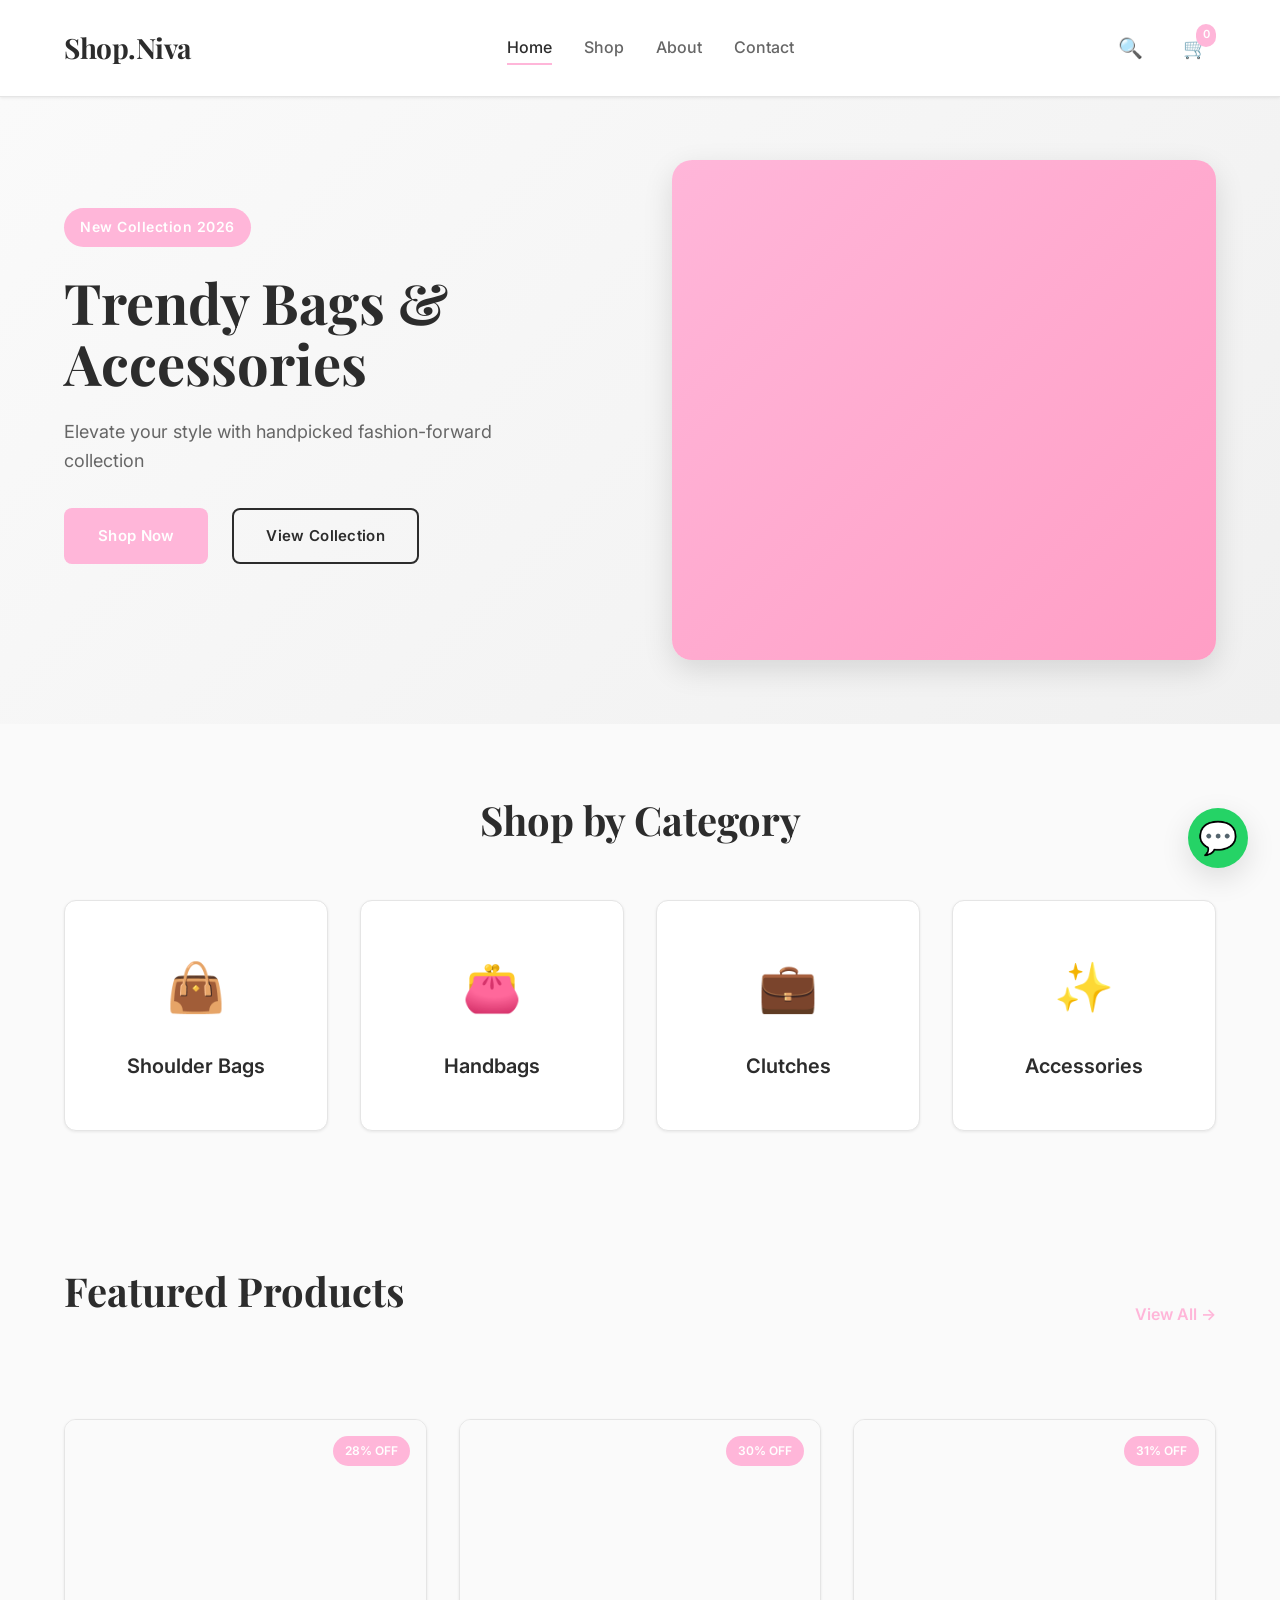
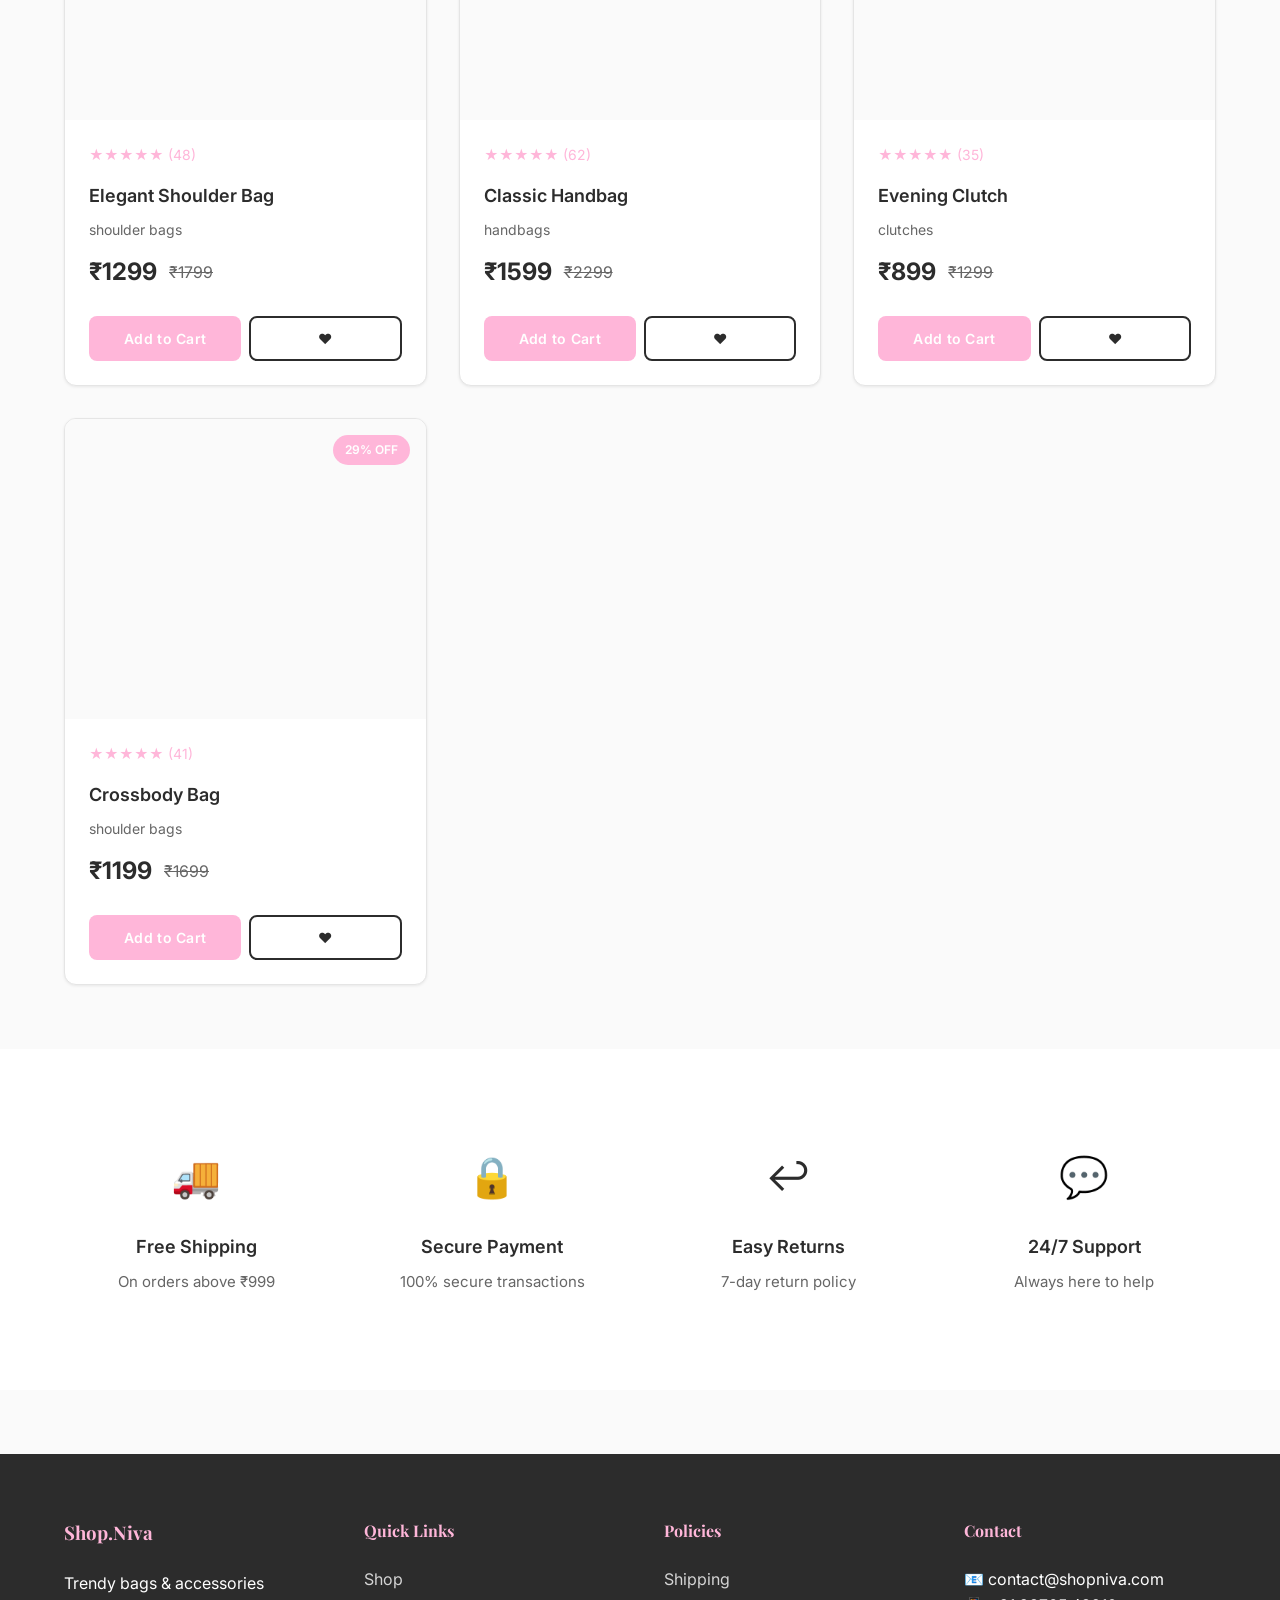
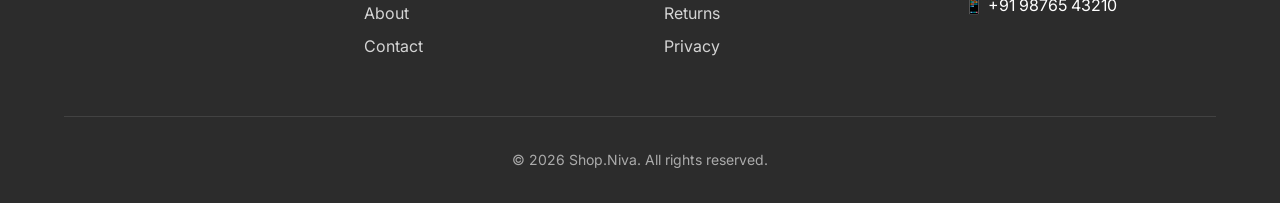
<file: index.html>
<!DOCTYPE html>
<html lang="en">
<head>
    <meta charset="UTF-8">
    <meta name="viewport" content="width=device-width, initial-scale=1.0">
    <title>Shop.Niva - Trendy Bags & Accessories</title>
    <link rel="stylesheet" href="style.css">
</head>
<body>
    <!-- Navigation -->
    <nav class="nav" id="navbar">
        <div class="container">
            <div class="nav-wrapper">
                <div class="nav-logo"><a href="index.html">Shop.Niva</a></div>
                <ul class="nav-menu" id="navMenu">
                    <li><a href="index.html" class="active">Home</a></li>
                    <li><a href="shop.html">Shop</a></li>
                    <li><a href="about.html">About</a></li>
                    <li><a href="contact.html">Contact</a></li>
                </ul>
                <div class="nav-actions">
                    <button class="nav-icon" id="searchBtn">🔍</button>
                    <a href="cart.html" class="nav-icon">🛒 <span class="cart-count" id="cartCount">0</span></a>
                    <button class="nav-toggle" id="navToggle">
                        <span></span><span></span><span></span>
                    </button>
                </div>
            </div>
        </div>
    </nav>

    <!-- Hero -->
    <section class="hero">
        <div class="container">
            <div class="hero-content">
                <div class="hero-text">
                    <span class="badge">New Collection 2026</span>
                    <h1>Trendy Bags & Accessories</h1>
                    <p>Elevate your style with handpicked fashion-forward collection</p>
                    <div class="hero-buttons">
                        <a href="shop.html" class="btn btn-primary">Shop Now</a>
                        <a href="#featured" class="btn btn-outline">View Collection</a>
                    </div>
                </div>
                <div class="hero-image"></div>
            </div>
        </div>
    </section>

    <!-- Categories -->
    <section class="section">
        <div class="container">
            <h2 class="section-title">Shop by Category</h2>
            <div class="categories-grid">
                <a href="shop.html?category=shoulder-bags" class="category-card">
                    <div class="category-icon">👜</div>
                    <h3>Shoulder Bags</h3>
                </a>
                <a href="shop.html?category=handbags" class="category-card">
                    <div class="category-icon">👛</div>
                    <h3>Handbags</h3>
                </a>
                <a href="shop.html?category=clutches" class="category-card">
                    <div class="category-icon">💼</div>
                    <h3>Clutches</h3>
                </a>
                <a href="shop.html?category=accessories" class="category-card">
                    <div class="category-icon">✨</div>
                    <h3>Accessories</h3>
                </a>
            </div>
        </div>
    </section>

    <!-- Featured Products -->
    <section class="section" id="featured">
        <div class="container">
            <div class="section-header">
                <h2 class="section-title">Featured Products</h2>
                <a href="shop.html" class="view-all">View All →</a>
            </div>
            <div class="products-grid" id="featuredProducts"></div>
        </div>
    </section>

    <!-- Features -->
    <section class="section features-section">
        <div class="container">
            <div class="features-grid">
                <div class="feature-card">
                    <div class="feature-icon">🚚</div>
                    <h3>Free Shipping</h3>
                    <p>On orders above ₹999</p>
                </div>
                <div class="feature-card">
                    <div class="feature-icon">🔒</div>
                    <h3>Secure Payment</h3>
                    <p>100% secure transactions</p>
                </div>
                <div class="feature-card">
                    <div class="feature-icon">↩️</div>
                    <h3>Easy Returns</h3>
                    <p>7-day return policy</p>
                </div>
                <div class="feature-card">
                    <div class="feature-icon">💬</div>
                    <h3>24/7 Support</h3>
                    <p>Always here to help</p>
                </div>
            </div>
        </div>
    </section>

    <!-- Footer -->
    <footer class="footer">
        <div class="container">
            <div class="footer-grid">
                <div class="footer-col">
                    <h3>Shop.Niva</h3>
                    <p>Trendy bags & accessories</p>
                </div>
                <div class="footer-col">
                    <h4>Quick Links</h4>
                    <ul>
                        <li><a href="shop.html">Shop</a></li>
                        <li><a href="about.html">About</a></li>
                        <li><a href="contact.html">Contact</a></li>
                    </ul>
                </div>
                <div class="footer-col">
                    <h4>Policies</h4>
                    <ul>
                        <li><a href="#">Shipping</a></li>
                        <li><a href="#">Returns</a></li>
                        <li><a href="#">Privacy</a></li>
                    </ul>
                </div>
                <div class="footer-col">
                    <h4>Contact</h4>
                    <p>📧 contact@shopniva.com</p>
                    <p>📱 +91 98765 43210</p>
                </div>
            </div>
            <div class="footer-bottom">
                <p>&copy; 2026 Shop.Niva. All rights reserved.</p>
            </div>
        </div>
    </footer>

    <!-- WhatsApp Float -->
    <a href="https://wa.me/919876543210" class="whatsapp-float" target="_blank">💬</a>

    <script src="main.js"></script>
</body>
</html>
</file>
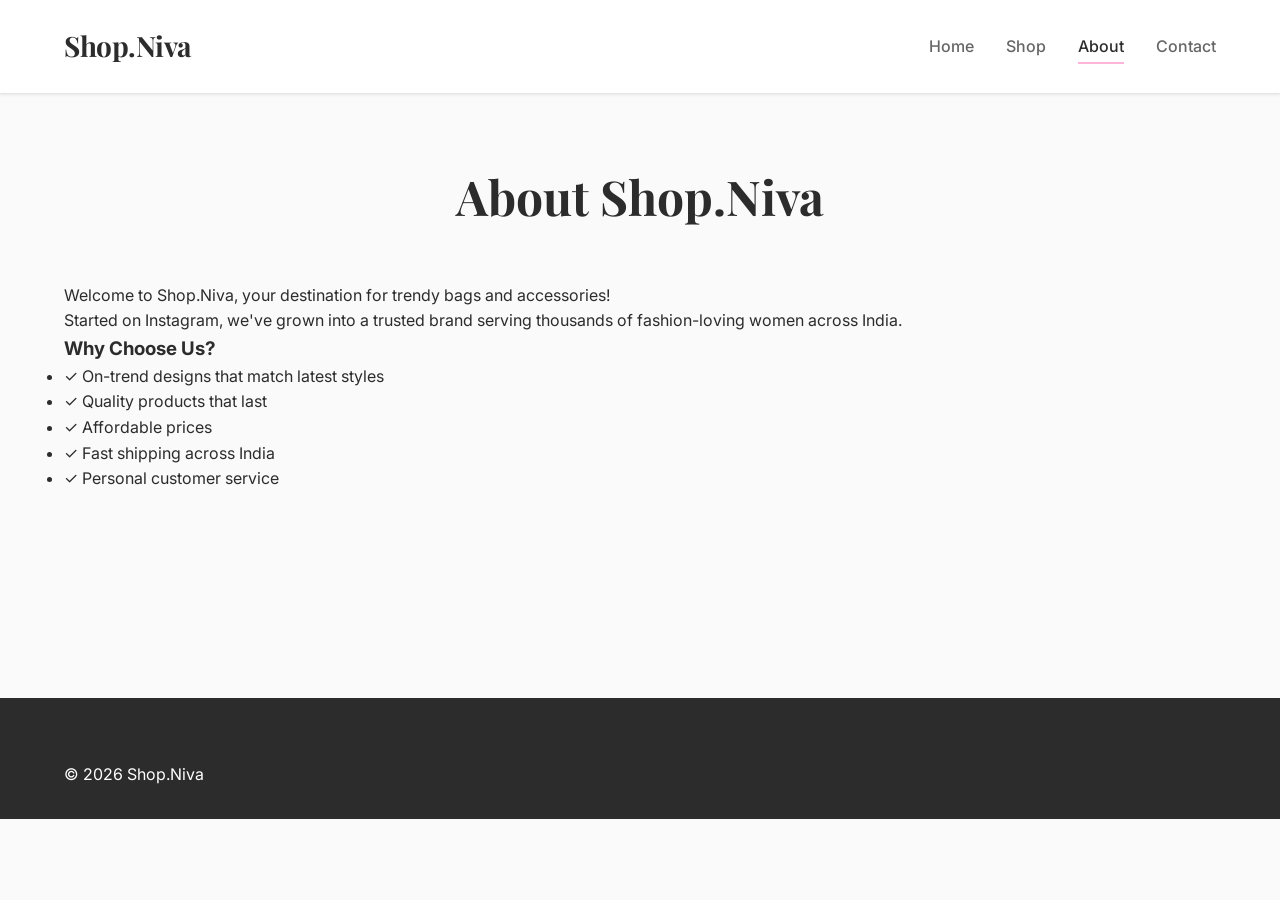
<file: about.html>
<!DOCTYPE html>
<html>
<head>
    <meta charset="UTF-8">
    <meta name="viewport" content="width=device-width, initial-scale=1.0">
    <title>About Us - Shop.Niva</title>
    <link rel="stylesheet" href="style.css">
</head>
<body>
    <nav class="nav">
        <div class="container">
            <div class="nav-wrapper">
                <div class="nav-logo"><a href="index.html">Shop.Niva</a></div>
                <ul class="nav-menu">
                    <li><a href="index.html">Home</a></li>
                    <li><a href="shop.html">Shop</a></li>
                    <li><a href="about.html" class="active">About</a></li>
                    <li><a href="contact.html">Contact</a></li>
                </ul>
            </div>
        </div>
    </nav>

    <section class="page-section">
        <div class="container">
            <h1>About Shop.Niva</h1>
            <div class="about-content">
                <p>Welcome to Shop.Niva, your destination for trendy bags and accessories!</p>
                <p>Started on Instagram, we've grown into a trusted brand serving thousands of fashion-loving women across India.</p>
                <h3>Why Choose Us?</h3>
                <ul>
                    <li>✓ On-trend designs that match latest styles</li>
                    <li>✓ Quality products that last</li>
                    <li>✓ Affordable prices</li>
                    <li>✓ Fast shipping across India</li>
                    <li>✓ Personal customer service</li>
                </ul>
            </div>
        </div>
    </section>

    <footer class="footer">
        <div class="container"><p>&copy; 2026 Shop.Niva</p></div>
    </footer>
    <script src="main.js"></script>
</body>
</html>
</file>
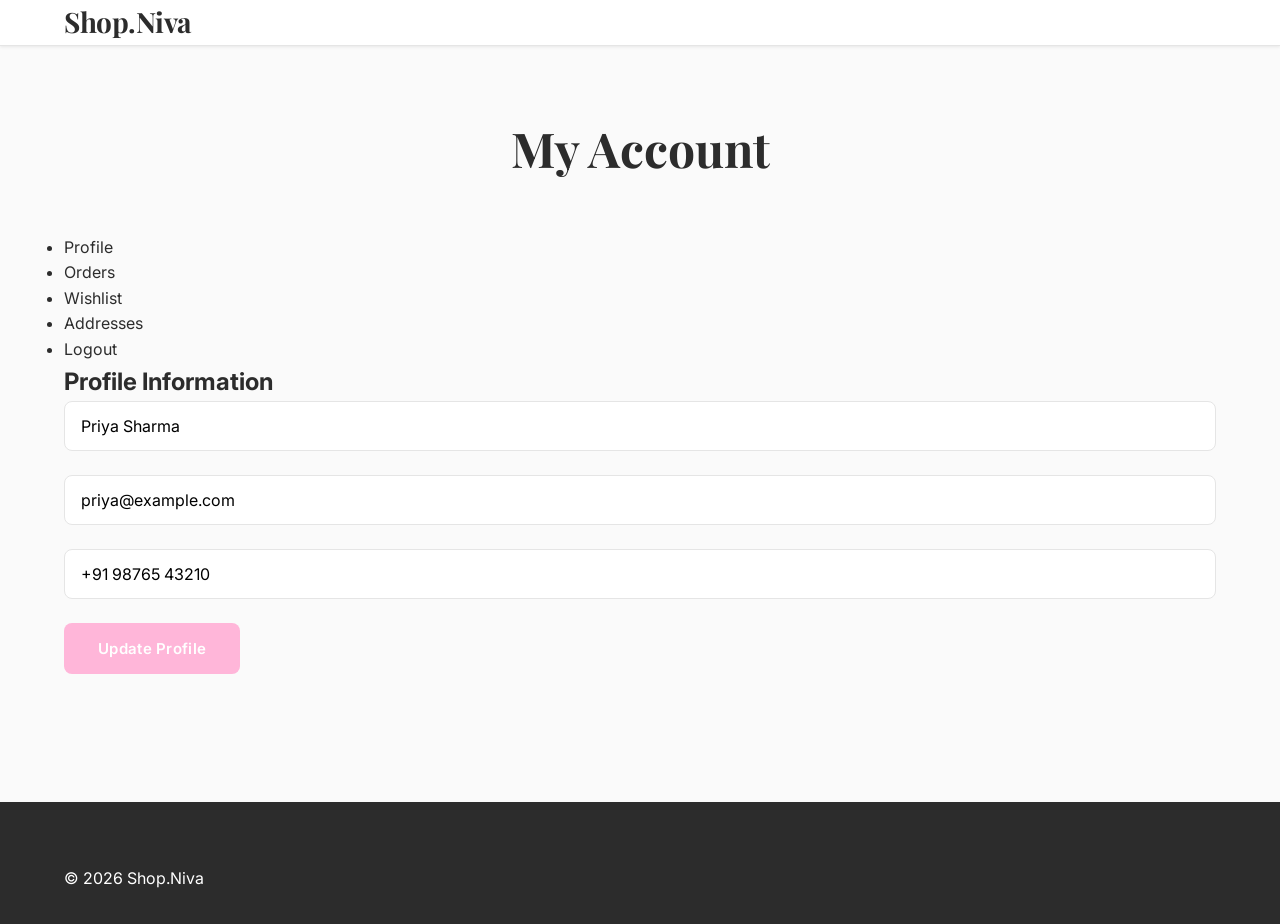
<file: account.html>
<!DOCTYPE html>
<html>
<head>
    <meta charset="UTF-8">
    <meta name="viewport" content="width=device-width, initial-scale=1.0">
    <title>My Account - Shop.Niva</title>
    <link rel="stylesheet" href="style.css">
</head>
<body>
    <nav class="nav">
        <div class="container">
            <div class="nav-logo"><a href="index.html">Shop.Niva</a></div>
        </div>
    </nav>

    <section class="page-section">
        <div class="container">
            <h1>My Account</h1>
            <div class="account-layout">
                <div class="account-sidebar">
                    <ul>
                        <li><a href="#" class="active">Profile</a></li>
                        <li><a href="orders.html">Orders</a></li>
                        <li><a href="#">Wishlist</a></li>
                        <li><a href="#">Addresses</a></li>
                        <li><a href="#">Logout</a></li>
                    </ul>
                </div>
                <div class="account-content">
                    <h2>Profile Information</h2>
                    <form>
                        <input type="text" placeholder="Full Name" value="Priya Sharma">
                        <input type="email" placeholder="Email" value="priya@example.com">
                        <input type="tel" placeholder="Phone" value="+91 98765 43210">
                        <button type="submit" class="btn btn-primary">Update Profile</button>
                    </form>
                </div>
            </div>
        </div>
    </section>

    <footer class="footer">
        <div class="container"><p>&copy; 2026 Shop.Niva</p></div>
    </footer>
    <script src="main.js"></script>
</body>
</html>
</file>
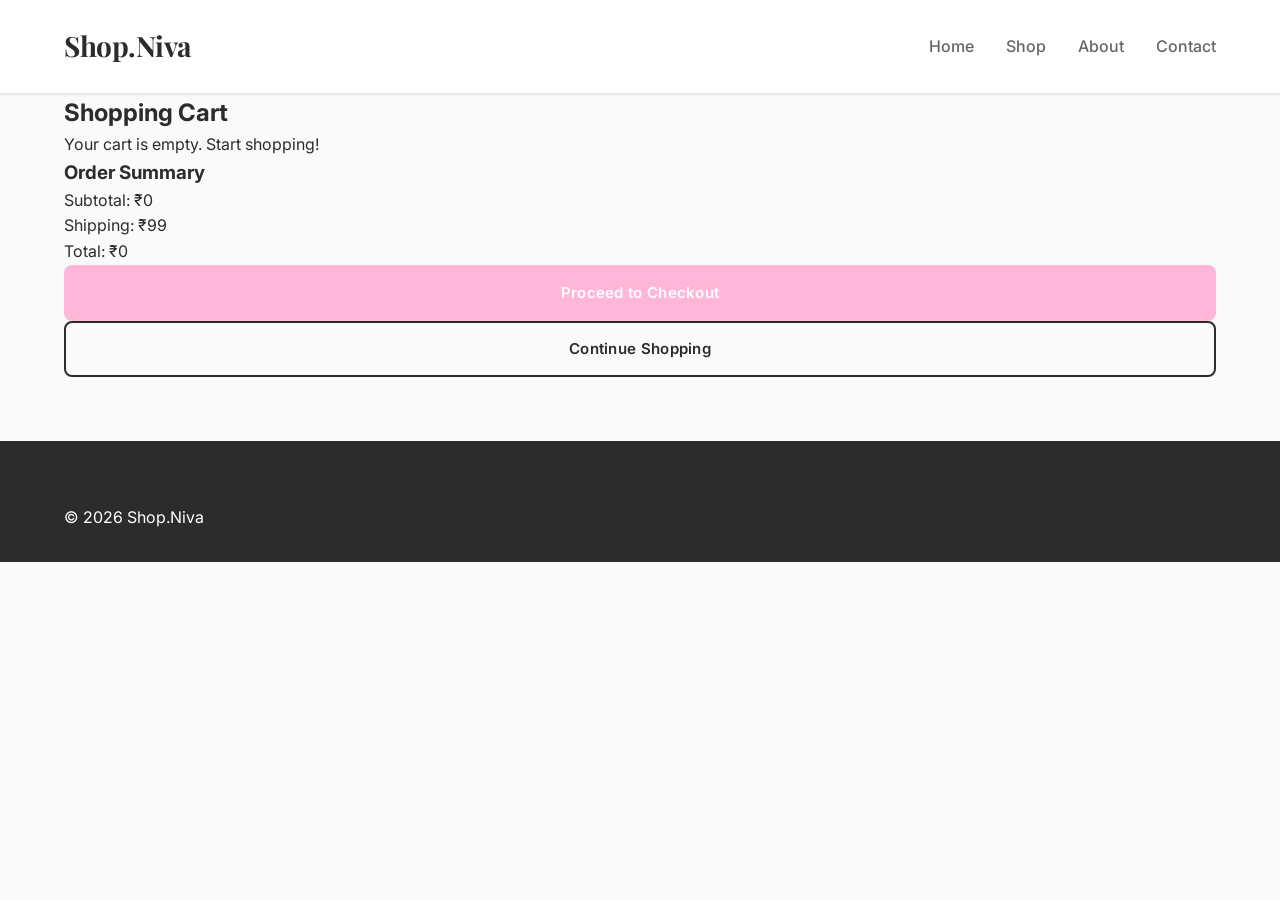
<file: cart.html>
<!DOCTYPE html>
<html lang="en">
<head>
    <meta charset="UTF-8">
    <meta name="viewport" content="width=device-width, initial-scale=1.0">
    <title>Shopping Cart - Shop.Niva</title>
    <link rel="stylesheet" href="style.css">
</head>
<body>
    <nav class="nav">
        <div class="container">
            <div class="nav-wrapper">
                <div class="nav-logo"><a href="index.html">Shop.Niva</a></div>
                <ul class="nav-menu">
                    <li><a href="index.html">Home</a></li>
                    <li><a href="shop.html">Shop</a></li>
                    <li><a href="about.html">About</a></li>
                    <li><a href="contact.html">Contact</a></li>
                </ul>
            </div>
        </div>
    </nav>

    <section class="cart-section">
        <div class="container">
            <h1>Shopping Cart</h1>
            <div class="cart-layout">
                <div class="cart-items" id="cartItems">
                    <!-- Cart items loaded by JS -->
                </div>
                <div class="cart-summary">
                    <h3>Order Summary</h3>
                    <div class="summary-row">
                        <span>Subtotal:</span>
                        <span id="subtotal">₹0</span>
                    </div>
                    <div class="summary-row">
                        <span>Shipping:</span>
                        <span id="shipping">₹99</span>
                    </div>
                    <div class="summary-row total">
                        <span>Total:</span>
                        <span id="total">₹0</span>
                    </div>
                    <a href="checkout.html" class="btn btn-primary btn-block">Proceed to Checkout</a>
                    <a href="shop.html" class="btn btn-outline btn-block">Continue Shopping</a>
                </div>
            </div>
        </div>
    </section>

    <footer class="footer">
        <div class="container"><p>&copy; 2026 Shop.Niva</p></div>
    </footer>
    <script src="main.js"></script>
</body>
</html>
</file>
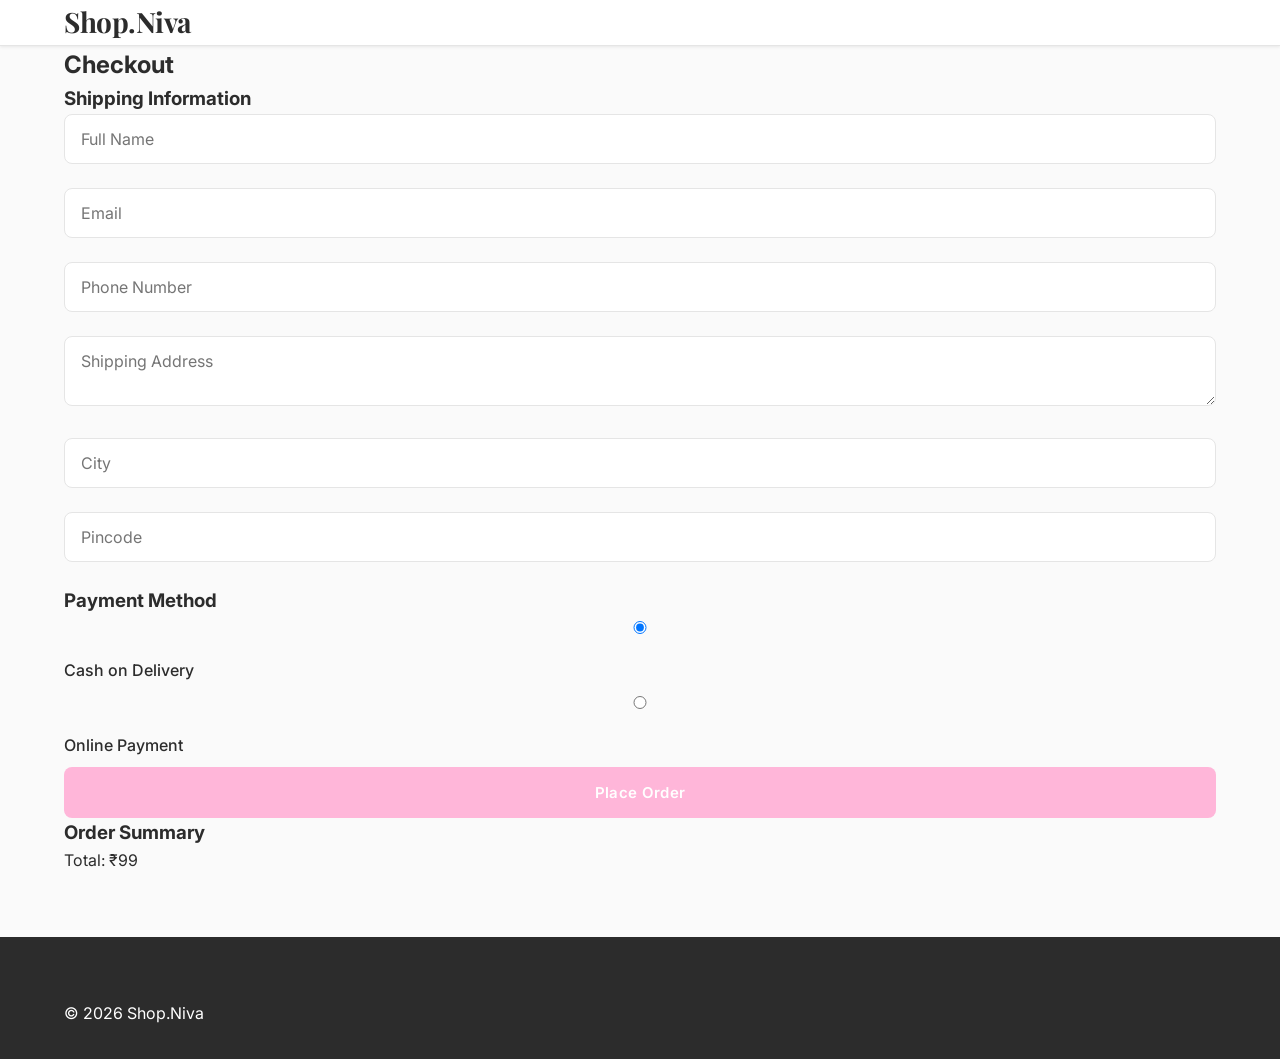
<file: checkout.html>
<!DOCTYPE html>
<html lang="en">
<head>
    <meta charset="UTF-8">
    <meta name="viewport" content="width=device-width, initial-scale=1.0">
    <title>Checkout - Shop.Niva</title>
    <link rel="stylesheet" href="style.css">
</head>
<body>
    <nav class="nav">
        <div class="container">
            <div class="nav-logo"><a href="index.html">Shop.Niva</a></div>
        </div>
    </nav>

    <section class="checkout-section">
        <div class="container">
            <h1>Checkout</h1>
            <div class="checkout-layout">
                <div class="checkout-form">
                    <form id="checkoutForm">
                        <div class="form-section">
                            <h3>Shipping Information</h3>
                            <input type="text" placeholder="Full Name" required>
                            <input type="email" placeholder="Email" required>
                            <input type="tel" placeholder="Phone Number" required>
                            <textarea placeholder="Shipping Address" required></textarea>
                            <div class="form-row">
                                <input type="text" placeholder="City" required>
                                <input type="text" placeholder="Pincode" required>
                            </div>
                        </div>
                        <div class="form-section">
                            <h3>Payment Method</h3>
                            <label><input type="radio" name="payment" value="cod" checked> Cash on Delivery</label>
                            <label><input type="radio" name="payment" value="online"> Online Payment</label>
                        </div>
                        <button type="submit" class="btn btn-primary btn-block">Place Order</button>
                    </form>
                </div>
                <div class="order-summary">
                    <h3>Order Summary</h3>
                    <div id="checkoutItems"></div>
                    <div class="summary-row total">
                        <span>Total:</span>
                        <span id="checkoutTotal">₹0</span>
                    </div>
                </div>
            </div>
        </div>
    </section>

    <footer class="footer">
        <div class="container"><p>&copy; 2026 Shop.Niva</p></div>
    </footer>
    <script src="main.js"></script>
</body>
</html>
</file>
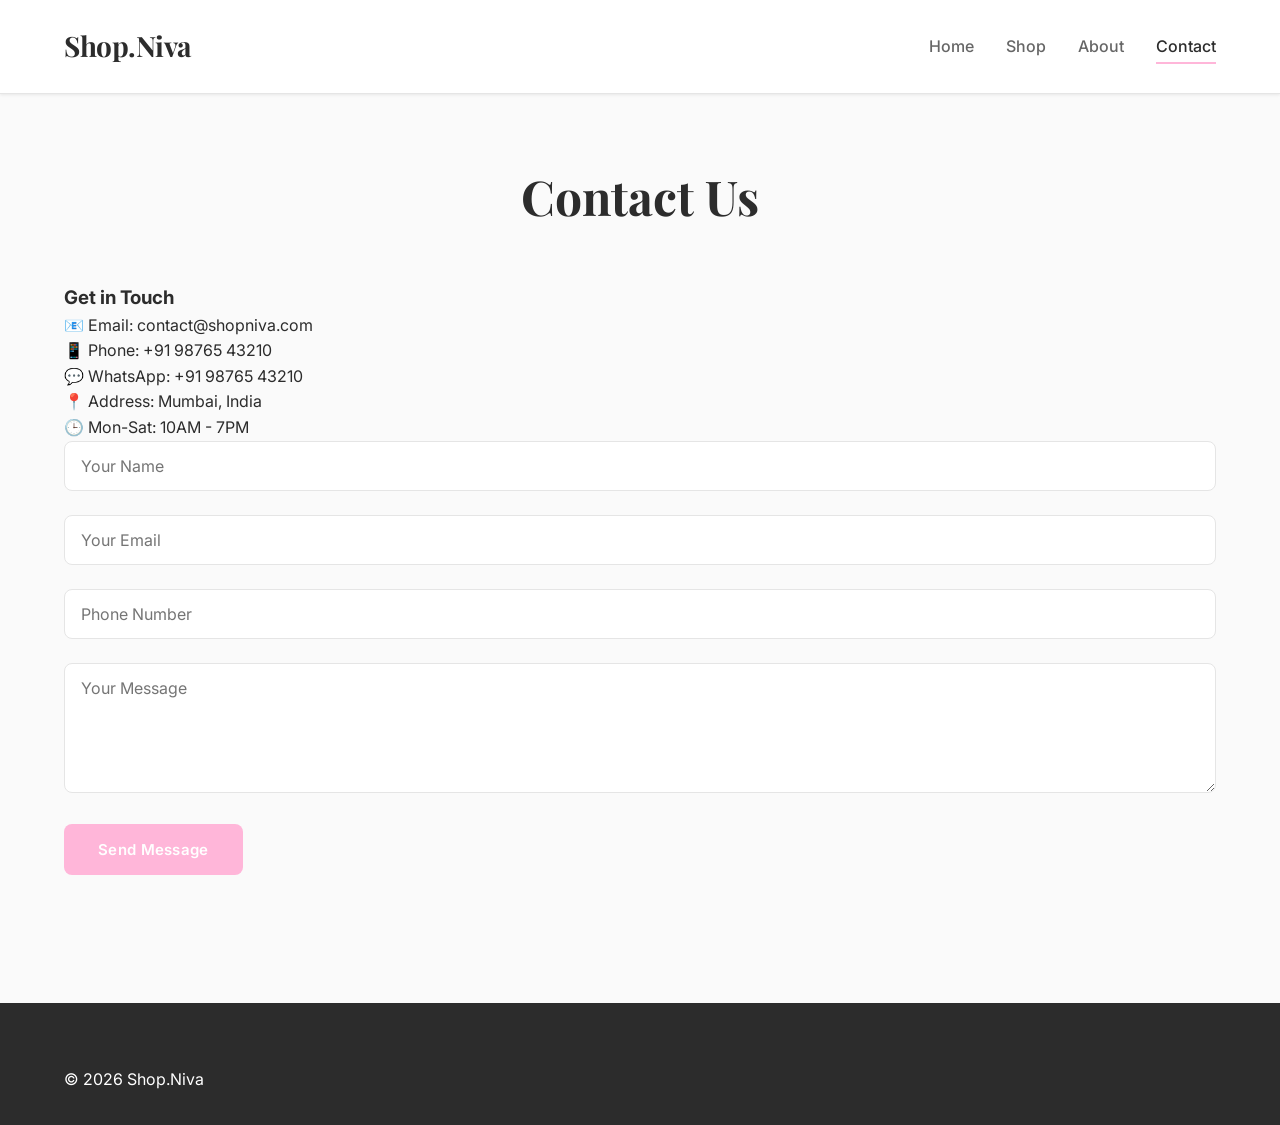
<file: contact.html>
<!DOCTYPE html>
<html>
<head>
    <meta charset="UTF-8">
    <meta name="viewport" content="width=device-width, initial-scale=1.0">
    <title>Contact Us - Shop.Niva</title>
    <link rel="stylesheet" href="style.css">
</head>
<body>
    <nav class="nav">
        <div class="container">
            <div class="nav-wrapper">
                <div class="nav-logo"><a href="index.html">Shop.Niva</a></div>
                <ul class="nav-menu">
                    <li><a href="index.html">Home</a></li>
                    <li><a href="shop.html">Shop</a></li>
                    <li><a href="about.html">About</a></li>
                    <li><a href="contact.html" class="active">Contact</a></li>
                </ul>
            </div>
        </div>
    </nav>

    <section class="page-section">
        <div class="container">
            <h1>Contact Us</h1>
            <div class="contact-layout">
                <div class="contact-info">
                    <h3>Get in Touch</h3>
                    <p>📧 Email: contact@shopniva.com</p>
                    <p>📱 Phone: +91 98765 43210</p>
                    <p>💬 WhatsApp: +91 98765 43210</p>
                    <p>📍 Address: Mumbai, India</p>
                    <p>🕒 Mon-Sat: 10AM - 7PM</p>
                </div>
                <div class="contact-form">
                    <form id="contactForm">
                        <input type="text" placeholder="Your Name" required>
                        <input type="email" placeholder="Your Email" required>
                        <input type="tel" placeholder="Phone Number">
                        <textarea placeholder="Your Message" rows="5" required></textarea>
                        <button type="submit" class="btn btn-primary">Send Message</button>
                    </form>
                </div>
            </div>
        </div>
    </section>

    <footer class="footer">
        <div class="container"><p>&copy; 2026 Shop.Niva</p></div>
    </footer>
    <script src="main.js"></script>
</body>
</html>
</file>
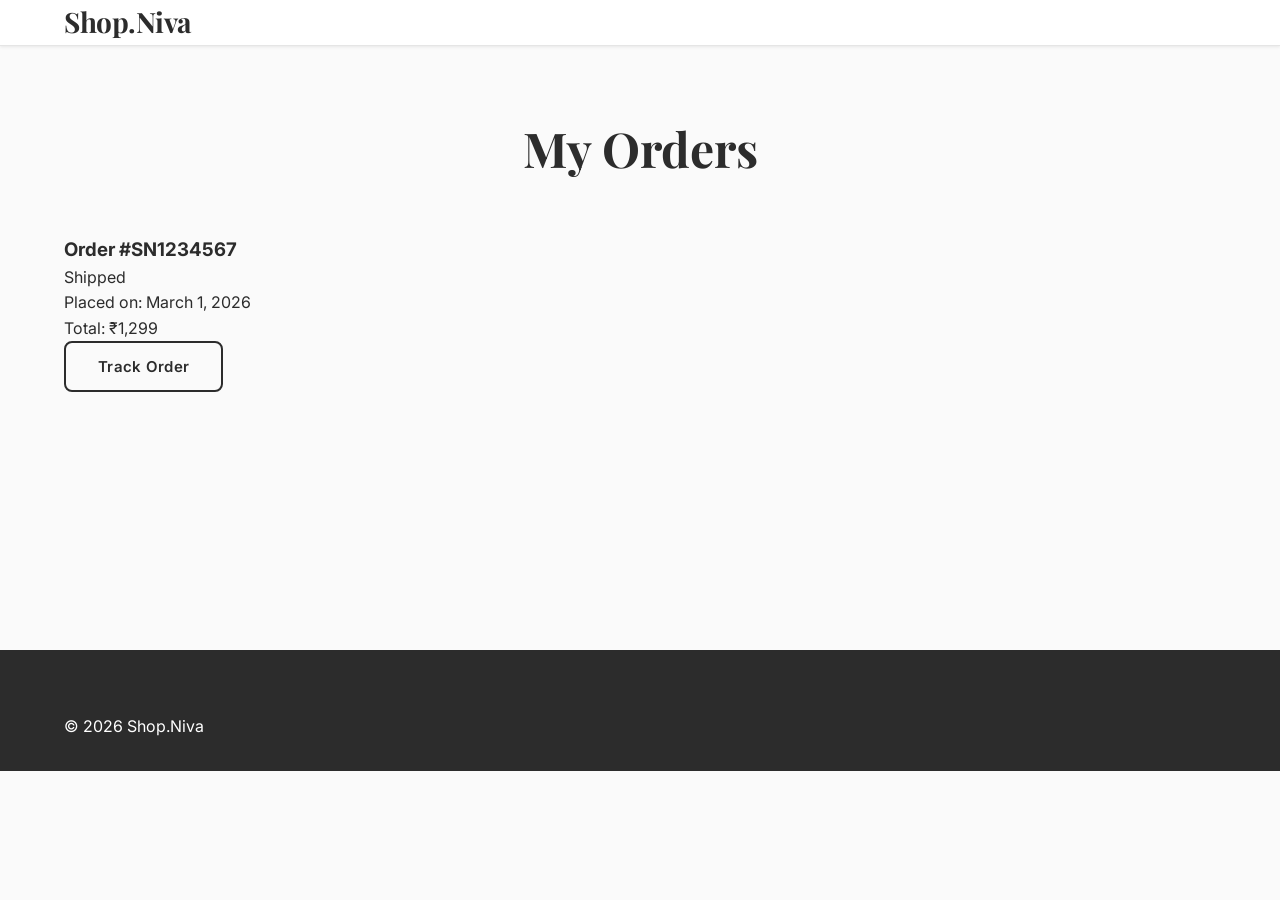
<file: orders.html>
<!DOCTYPE html>
<html>
<head>
    <meta charset="UTF-8">
    <meta name="viewport" content="width=device-width, initial-scale=1.0">
    <title>My Orders - Shop.Niva</title>
    <link rel="stylesheet" href="style.css">
</head>
<body>
    <nav class="nav">
        <div class="container">
            <div class="nav-logo"><a href="index.html">Shop.Niva</a></div>
        </div>
    </nav>

    <section class="page-section">
        <div class="container">
            <h1>My Orders</h1>
            <div class="orders-list">
                <div class="order-card">
                    <div class="order-header">
                        <h3>Order #SN1234567</h3>
                        <span class="order-status status-shipped">Shipped</span>
                    </div>
                    <p>Placed on: March 1, 2026</p>
                    <p>Total: ₹1,299</p>
                    <button class="btn btn-outline">Track Order</button>
                </div>
            </div>
        </div>
    </section>

    <footer class="footer">
        <div class="container"><p>&copy; 2026 Shop.Niva</p></div>
    </footer>
    <script src="main.js"></script>
</body>
</html>
</file>
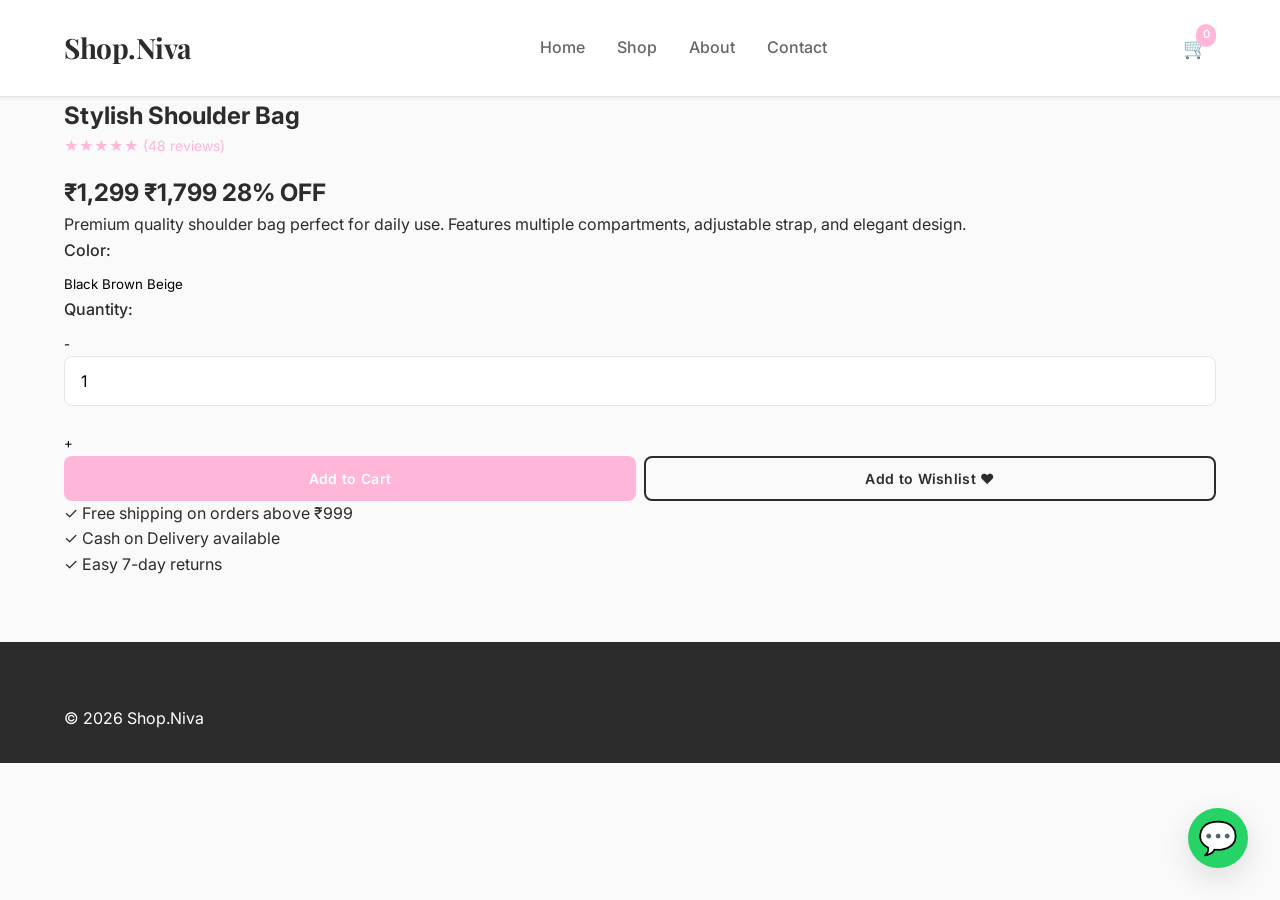
<file: product.html>
<!DOCTYPE html>
<html lang="en">
<head>
    <meta charset="UTF-8">
    <meta name="viewport" content="width=device-width, initial-scale=1.0">
    <title>Product - Shop.Niva</title>
    <link rel="stylesheet" href="style.css">
</head>
<body>
    <nav class="nav">
        <div class="container">
            <div class="nav-wrapper">
                <div class="nav-logo"><a href="index.html">Shop.Niva</a></div>
                <ul class="nav-menu">
                    <li><a href="index.html">Home</a></li>
                    <li><a href="shop.html">Shop</a></li>
                    <li><a href="about.html">About</a></li>
                    <li><a href="contact.html">Contact</a></li>
                </ul>
                <div class="nav-actions">
                    <a href="cart.html" class="nav-icon">🛒 <span class="cart-count">0</span></a>
                </div>
            </div>
        </div>
    </nav>

    <section class="product-section">
        <div class="container">
            <div class="product-layout">
                <div class="product-images">
                    <div class="main-image" id="mainImage"></div>
                    <div class="thumbnail-images" id="thumbnails"></div>
                </div>
                <div class="product-details">
                    <h1 id="productName">Stylish Shoulder Bag</h1>
                    <div class="product-rating">★★★★★ (48 reviews)</div>
                    <div class="product-price">
                        <span class="current-price" id="productPrice">₹1,299</span>
                        <span class="original-price">₹1,799</span>
                        <span class="discount">28% OFF</span>
                    </div>
                    <p class="product-description" id="productDesc">
                        Premium quality shoulder bag perfect for daily use. Features multiple compartments, 
                        adjustable strap, and elegant design.
                    </p>
                    <div class="product-options">
                        <div class="option-group">
                            <label>Color:</label>
                            <div class="color-options">
                                <button class="color-btn active" data-color="black">Black</button>
                                <button class="color-btn" data-color="brown">Brown</button>
                                <button class="color-btn" data-color="beige">Beige</button>
                            </div>
                        </div>
                        <div class="option-group">
                            <label>Quantity:</label>
                            <div class="quantity-selector">
                                <button class="qty-btn" id="qtyMinus">-</button>
                                <input type="number" id="quantity" value="1" min="1">
                                <button class="qty-btn" id="qtyPlus">+</button>
                            </div>
                        </div>
                    </div>
                    <div class="product-actions">
                        <button class="btn btn-primary btn-block" id="addToCartBtn">Add to Cart</button>
                        <button class="btn btn-outline btn-block">Add to Wishlist ❤️</button>
                    </div>
                    <div class="product-meta">
                        <p>✓ Free shipping on orders above ₹999</p>
                        <p>✓ Cash on Delivery available</p>
                        <p>✓ Easy 7-day returns</p>
                    </div>
                </div>
            </div>
        </div>
    </section>

    <footer class="footer">
        <div class="container"><p>&copy; 2026 Shop.Niva</p></div>
    </footer>
    <a href="https://wa.me/919876543210" class="whatsapp-float">💬</a>
    <script src="main.js"></script>
</body>
</html>
</file>
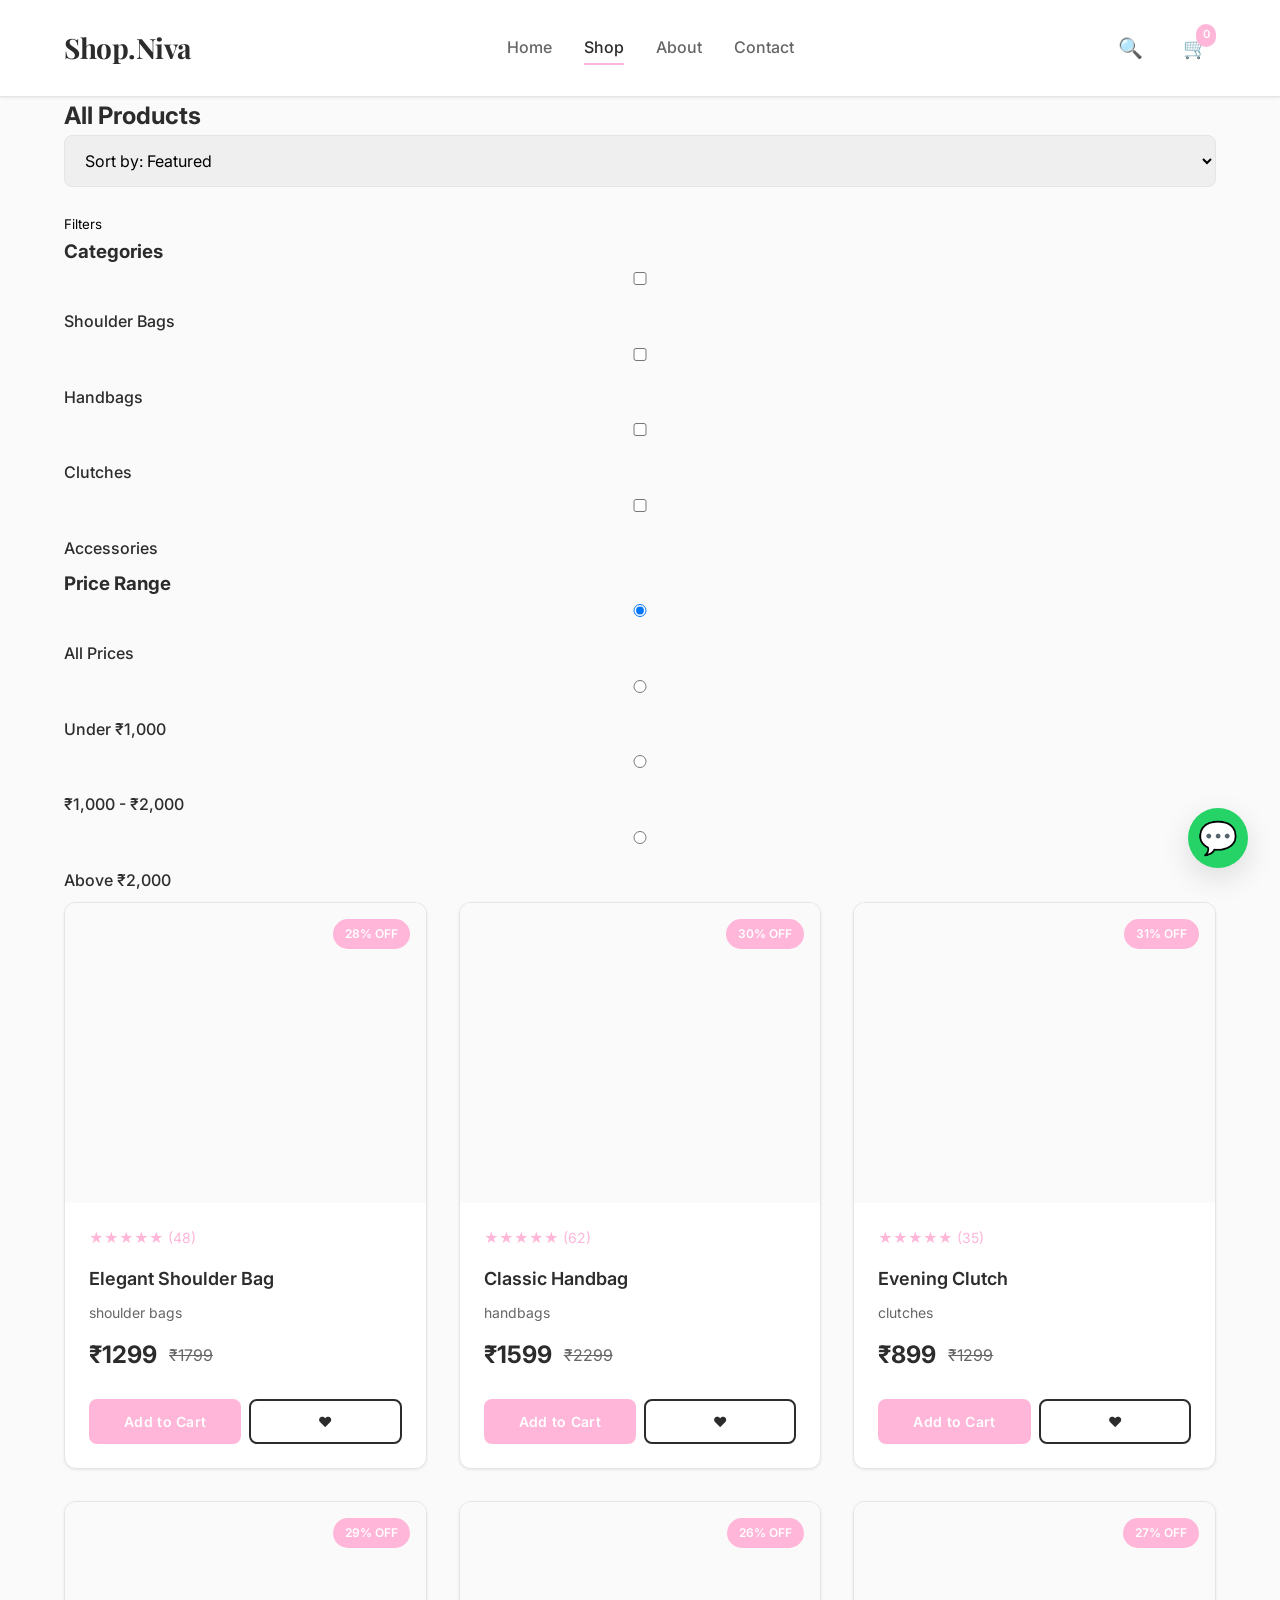
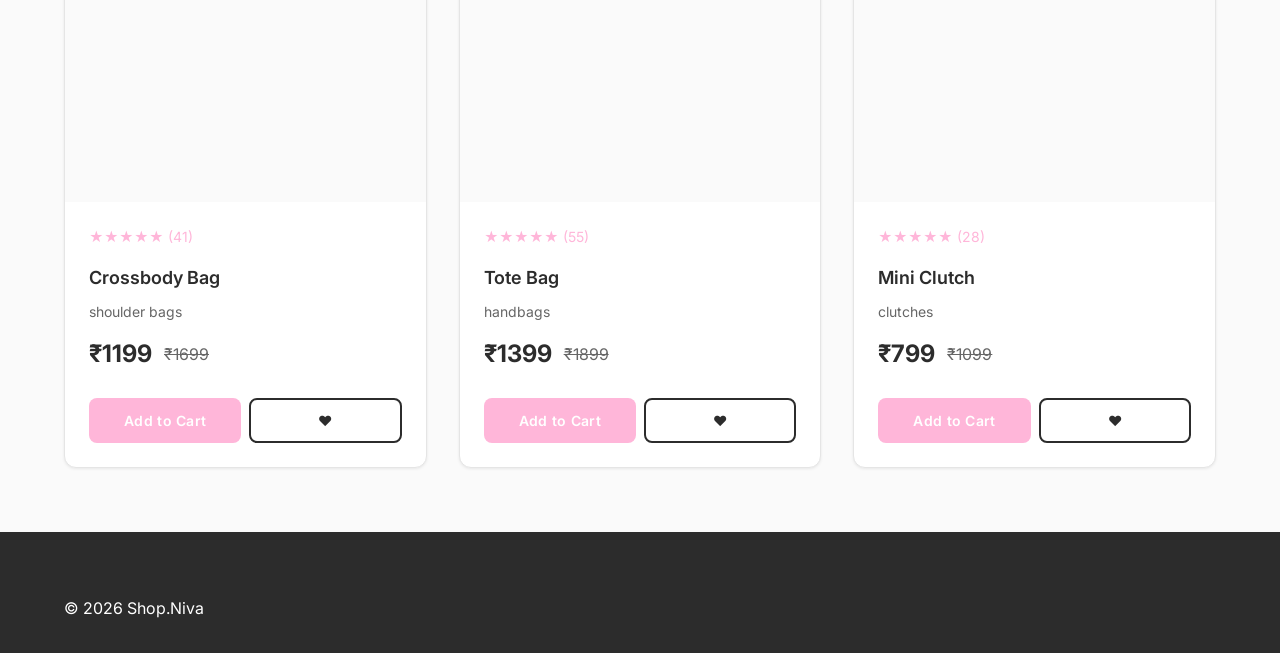
<file: shop.html>
<!DOCTYPE html>
<html lang="en">
<head>
    <meta charset="UTF-8">
    <meta name="viewport" content="width=device-width, initial-scale=1.0">
    <title>Shop - Shop.Niva</title>
    <link rel="stylesheet" href="style.css">
</head>
<body>
    <nav class="nav">
        <div class="container">
            <div class="nav-wrapper">
                <div class="nav-logo"><a href="index.html">Shop.Niva</a></div>
                <ul class="nav-menu">
                    <li><a href="index.html">Home</a></li>
                    <li><a href="shop.html" class="active">Shop</a></li>
                    <li><a href="about.html">About</a></li>
                    <li><a href="contact.html">Contact</a></li>
                </ul>
                <div class="nav-actions">
                    <button class="nav-icon" id="searchBtn">🔍</button>
                    <a href="cart.html" class="nav-icon">🛒 <span class="cart-count">0</span></a>
                    <button class="nav-toggle" id="navToggle"><span></span><span></span><span></span></button>
                </div>
            </div>
        </div>
    </nav>

    <section class="shop-section">
        <div class="container">
            <div class="shop-header">
                <h1>All Products</h1>
                <div class="shop-controls">
                    <select id="sortSelect">
                        <option>Sort by: Featured</option>
                        <option>Price: Low to High</option>
                        <option>Price: High to Low</option>
                        <option>Newest First</option>
                    </select>
                    <button class="filter-toggle" id="filterToggle">Filters</button>
                </div>
            </div>

            <div class="shop-layout">
                <aside class="shop-sidebar" id="shopSidebar">
                    <div class="filter-group">
                        <h3>Categories</h3>
                        <label><input type="checkbox" value="shoulder-bags"> Shoulder Bags</label>
                        <label><input type="checkbox" value="handbags"> Handbags</label>
                        <label><input type="checkbox" value="clutches"> Clutches</label>
                        <label><input type="checkbox" value="accessories"> Accessories</label>
                    </div>
                    <div class="filter-group">
                        <h3>Price Range</h3>
                        <label><input type="radio" name="price" value="all" checked> All Prices</label>
                        <label><input type="radio" name="price" value="under-1000"> Under ₹1,000</label>
                        <label><input type="radio" name="price" value="1000-2000"> ₹1,000 - ₹2,000</label>
                        <label><input type="radio" name="price" value="above-2000"> Above ₹2,000</label>
                    </div>
                </aside>

                <div class="shop-products">
                    <div class="products-grid" id="shopProducts"></div>
                </div>
            </div>
        </div>
    </section>

    <footer class="footer">
        <div class="container">
            <p>&copy; 2026 Shop.Niva</p>
        </div>
    </footer>

    <a href="https://wa.me/919876543210" class="whatsapp-float">💬</a>
    <script src="main.js"></script>
</body>
</html>
</file>
<file: style.css>
/* Shop.Niva - Modern E-commerce CSS */
/* Elegant, Fashion-Forward Aesthetic */

@import url('https://fonts.googleapis.com/css2?family=Playfair+Display:wght@400;500;600;700&family=Inter:wght@300;400;500;600&display=swap');

/* === CSS Variables === */
:root {
    /* Colors */
    --primary: #2C2C2C;
    --primary-light: #4A4A4A;
    --accent: #FFB6D9;
    --accent-hover: #FF9EC5;
    --bg: #FAFAFA;
    --white: #FFFFFF;
    --text: #2C2C2C;
    --text-light: #666666;
    --border: #E5E5E5;
    --success: #059669;
    --error: #DC2626;
    
    /* Typography */
    --font-display: 'Playfair Display', serif;
    --font-body: 'Inter', sans-serif;
    
    /* Spacing */
    --spacing-xs: 0.5rem;
    --spacing-sm: 1rem;
    --spacing-md: 1.5rem;
    --spacing-lg: 2rem;
    --spacing-xl: 3rem;
    --spacing-2xl: 4rem;
    
    /* Shadows */
    --shadow-sm: 0 1px 3px rgba(0,0,0,0.08);
    --shadow-md: 0 4px 12px rgba(0,0,0,0.1);
    --shadow-lg: 0 10px 30px rgba(0,0,0,0.12);
    
    /* Transitions */
    --transition: all 0.3s cubic-bezier(0.4, 0, 0.2, 1);
}

/* === Reset & Base === */
* {
    margin: 0;
    padding: 0;
    box-sizing: border-box;
}

html {
    font-size: 16px;
    scroll-behavior: smooth;
}

body {
    font-family: var(--font-body);
    color: var(--text);
    background: var(--bg);
    line-height: 1.6;
    -webkit-font-smoothing: antialiased;
}

img {
    max-width: 100%;
    height: auto;
    display: block;
}

a {
    text-decoration: none;
    color: inherit;
}

button {
    font-family: inherit;
    cursor: pointer;
    border: none;
    background: none;
}

/* === Container === */
.container {
    max-width: 1200px;
    margin: 0 auto;
    padding: 0 var(--spacing-md);
}

/* === Navigation === */
.nav {
    background: var(--white);
    border-bottom: 1px solid var(--border);
    position: sticky;
    top: 0;
    z-index: 1000;
    box-shadow: var(--shadow-sm);
}

.nav-wrapper {
    display: flex;
    justify-content: space-between;
    align-items: center;
    padding: var(--spacing-md) 0;
    gap: var(--spacing-lg);
}

.nav-logo a {
    font-family: var(--font-display);
    font-size: 1.75rem;
    font-weight: 700;
    color: var(--primary);
    letter-spacing: -0.5px;
}

.nav-menu {
    display: flex;
    gap: var(--spacing-lg);
    list-style: none;
}

.nav-menu a {
    font-weight: 500;
    color: var(--text-light);
    transition: var(--transition);
    position: relative;
    padding: 0.5rem 0;
}

.nav-menu a:hover,
.nav-menu a.active {
    color: var(--primary);
}

.nav-menu a.active::after {
    content: '';
    position: absolute;
    bottom: 0;
    left: 0;
    width: 100%;
    height: 2px;
    background: var(--accent);
}

.nav-actions {
    display: flex;
    align-items: center;
    gap: var(--spacing-md);
}

.nav-icon {
    font-size: 1.25rem;
    color: var(--text);
    background: none;
    padding: 0.5rem;
    border-radius: 50%;
    transition: var(--transition);
    position: relative;
}

.nav-icon:hover {
    background: var(--bg);
}

.cart-count {
    position: absolute;
    top: 0;
    right: 0;
    background: var(--accent);
    color: var(--white);
    font-size: 0.7rem;
    padding: 0.15rem 0.4rem;
    border-radius: 10px;
    font-weight: 600;
}

.nav-toggle {
    display: none;
    flex-direction: column;
    gap: 4px;
}

.nav-toggle span {
    width: 24px;
    height: 2px;
    background: var(--text);
    transition: var(--transition);
}

/* === Hero Section === */
.hero {
    background: linear-gradient(135deg, #FAFAFA 0%, #F0F0F0 100%);
    padding: var(--spacing-2xl) 0;
    margin-top: -1px;
}

.hero-content {
    display: grid;
    grid-template-columns: 1fr 1fr;
    gap: var(--spacing-2xl);
    align-items: center;
    min-height: 500px;
}

.hero-text {
    animation: fadeInUp 0.8s ease-out;
}

.badge {
    display: inline-block;
    background: var(--accent);
    color: var(--white);
    padding: 0.5rem 1rem;
    border-radius: 20px;
    font-size: 0.875rem;
    font-weight: 600;
    margin-bottom: var(--spacing-md);
    letter-spacing: 0.5px;
}

.hero-text h1 {
    font-family: var(--font-display);
    font-size: 3.5rem;
    font-weight: 700;
    line-height: 1.1;
    margin-bottom: var(--spacing-md);
    color: var(--primary);
}

.hero-text p {
    font-size: 1.125rem;
    color: var(--text-light);
    margin-bottom: var(--spacing-lg);
    max-width: 500px;
}

.hero-buttons {
    display: flex;
    gap: var(--spacing-md);
    margin-bottom: var(--spacing-xl);
}

.hero-image {
    background: linear-gradient(135deg, var(--accent) 0%, var(--accent-hover) 100%);
    border-radius: 20px;
    height: 500px;
    position: relative;
    overflow: hidden;
    box-shadow: var(--shadow-lg);
    animation: fadeIn 1s ease-out 0.3s both;
}

.hero-image-bg {
    width: 100%;
    height: 100%;
    background-image: url('data:image/svg+xml,<svg width="100" height="100" xmlns="http://www.w3.org/2000/svg"><rect fill="rgba(255,255,255,0.1)" width="50" height="50"/><rect fill="rgba(255,255,255,0.05)" x="50" width="50" height="50"/><rect fill="rgba(255,255,255,0.05)" y="50" width="50" height="50"/><rect fill="rgba(255,255,255,0.1)" x="50" y="50" width="50" height="50"/></svg>');
    background-size: 100px 100px;
}

/* === Buttons === */
.btn {
    display: inline-flex;
    align-items: center;
    justify-content: center;
    padding: 0.875rem 2rem;
    border-radius: 8px;
    font-weight: 600;
    font-size: 0.9375rem;
    transition: var(--transition);
    border: 2px solid transparent;
    letter-spacing: 0.3px;
}

.btn-primary {
    background: var(--accent);
    color: var(--white);
}

.btn-primary:hover {
    background: var(--accent-hover);
    transform: translateY(-2px);
    box-shadow: var(--shadow-md);
}

.btn-outline {
    background: transparent;
    color: var(--primary);
    border-color: var(--primary);
}

.btn-outline:hover {
    background: var(--primary);
    color: var(--white);
}

.btn-block {
    width: 100%;
}

/* === Sections === */
.section {
    padding: var(--spacing-2xl) 0;
}

.section-title {
    font-family: var(--font-display);
    font-size: 2.5rem;
    font-weight: 700;
    text-align: center;
    margin-bottom: var(--spacing-xl);
    color: var(--primary);
}

.section-header {
    display: flex;
    justify-content: space-between;
    align-items: center;
    margin-bottom: var(--spacing-xl);
}

.view-all {
    color: var(--accent);
    font-weight: 600;
    transition: var(--transition);
}

.view-all:hover {
    text-decoration: underline;
}

/* === Categories Grid === */
.categories-grid {
    display: grid;
    grid-template-columns: repeat(auto-fit, minmax(250px, 1fr));
    gap: var(--spacing-lg);
    margin-top: var(--spacing-xl);
}

.category-card {
    background: var(--white);
    border-radius: 12px;
    padding: var(--spacing-xl);
    text-align: center;
    transition: var(--transition);
    box-shadow: var(--shadow-sm);
    border: 1px solid var(--border);
}

.category-card:hover {
    transform: translateY(-8px);
    box-shadow: var(--shadow-lg);
}

.category-icon {
    font-size: 3rem;
    margin-bottom: var(--spacing-md);
}

.category-card h3 {
    font-size: 1.25rem;
    font-weight: 600;
    color: var(--primary);
}

/* === Products Grid === */
.products-grid {
    display: grid;
    grid-template-columns: repeat(auto-fill, minmax(280px, 1fr));
    gap: var(--spacing-lg);
}

.product-card {
    background: var(--white);
    border-radius: 12px;
    overflow: hidden;
    transition: var(--transition);
    box-shadow: var(--shadow-sm);
    border: 1px solid var(--border);
    cursor: pointer;
}

.product-card:hover {
    transform: translateY(-8px);
    box-shadow: var(--shadow-lg);
}

.product-image {
    width: 100%;
    height: 300px;
    background: var(--bg);
    position: relative;
    overflow: hidden;
}

.product-badge {
    position: absolute;
    top: var(--spacing-sm);
    right: var(--spacing-sm);
    background: var(--accent);
    color: var(--white);
    padding: 0.35rem 0.75rem;
    border-radius: 20px;
    font-size: 0.75rem;
    font-weight: 600;
}

.product-info {
    padding: var(--spacing-md);
}

.product-name {
    font-size: 1.125rem;
    font-weight: 600;
    margin-bottom: 0.5rem;
    color: var(--primary);
}

.product-category {
    font-size: 0.875rem;
    color: var(--text-light);
    margin-bottom: 0.75rem;
}

.product-price-row {
    display: flex;
    align-items: center;
    gap: 0.75rem;
    margin-bottom: var(--spacing-md);
}

.product-price {
    font-size: 1.5rem;
    font-weight: 700;
    color: var(--primary);
}

.product-original-price {
    font-size: 1rem;
    color: var(--text-light);
    text-decoration: line-through;
}

.product-rating {
    display: flex;
    align-items: center;
    gap: 0.5rem;
    font-size: 0.875rem;
    color: var(--accent);
    margin-bottom: var(--spacing-sm);
}

.product-actions {
    display: flex;
    gap: 0.5rem;
}

.product-actions .btn {
    flex: 1;
    padding: 0.75rem;
    font-size: 0.875rem;
}

/* === Features Grid === */
.features-section {
    background: var(--white);
}

.features-grid {
    display: grid;
    grid-template-columns: repeat(auto-fit, minmax(250px, 1fr));
    gap: var(--spacing-lg);
}

.feature-card {
    text-align: center;
    padding: var(--spacing-lg);
}

.feature-icon {
    font-size: 2.5rem;
    margin-bottom: var(--spacing-md);
}

.feature-card h3 {
    font-size: 1.125rem;
    font-weight: 600;
    margin-bottom: 0.5rem;
    color: var(--primary);
}

.feature-card p {
    color: var(--text-light);
    font-size: 0.9375rem;
}

/* === Footer === */
.footer {
    background: var(--primary);
    color: var(--white);
    padding: var(--spacing-2xl) 0 var(--spacing-lg);
    margin-top: var(--spacing-2xl);
}

.footer-grid {
    display: grid;
    grid-template-columns: repeat(auto-fit, minmax(200px, 1fr));
    gap: var(--spacing-xl);
    margin-bottom: var(--spacing-xl);
}

.footer-col h3,
.footer-col h4 {
    margin-bottom: var(--spacing-md);
    font-family: var(--font-display);
    color: var(--accent);
}

.footer-col ul {
    list-style: none;
}

.footer-col li {
    margin-bottom: 0.5rem;
}

.footer-col a {
    color: rgba(255,255,255,0.8);
    transition: var(--transition);
}

.footer-col a:hover {
    color: var(--white);
}

.footer-bottom {
    text-align: center;
    padding-top: var(--spacing-lg);
    border-top: 1px solid rgba(255,255,255,0.1);
    color: rgba(255,255,255,0.6);
    font-size: 0.875rem;
}

/* === WhatsApp Float === */
.whatsapp-float {
    position: fixed;
    bottom: 2rem;
    right: 2rem;
    width: 60px;
    height: 60px;
    background: #25D366;
    color: var(--white);
    border-radius: 50%;
    display: flex;
    align-items: center;
    justify-content: center;
    font-size: 2rem;
    box-shadow: var(--shadow-lg);
    z-index: 999;
    transition: var(--transition);
    animation: pulse 2s infinite;
}

.whatsapp-float:hover {
    transform: scale(1.1);
}

/* === Animations === */
@keyframes fadeIn {
    from {
        opacity: 0;
    }
    to {
        opacity: 1;
    }
}

@keyframes fadeInUp {
    from {
        opacity: 0;
        transform: translateY(30px);
    }
    to {
        opacity: 1;
        transform: translateY(0);
    }
}

@keyframes pulse {
    0%, 100% {
        box-shadow: 0 0 0 0 rgba(37, 211, 102, 0.7);
    }
    50% {
        box-shadow: 0 0 0 15px rgba(37, 211, 102, 0);
    }
}

/* === Mobile Responsive === */
@media (max-width: 768px) {
    :root {
        font-size: 14px;
    }
    
    .nav-menu {
        position: fixed;
        top: 70px;
        left: -100%;
        width: 100%;
        height: calc(100vh - 70px);
        background: var(--white);
        flex-direction: column;
        padding: var(--spacing-lg);
        box-shadow: var(--shadow-lg);
        transition: var(--transition);
    }
    
    .nav-menu.active {
        left: 0;
    }
    
    .nav-toggle {
        display: flex;
    }
    
    .nav-toggle.active span:nth-child(1) {
        transform: rotate(45deg) translate(5px, 5px);
    }
    
    .nav-toggle.active span:nth-child(2) {
        opacity: 0;
    }
    
    .nav-toggle.active span:nth-child(3) {
        transform: rotate(-45deg) translate(7px, -6px);
    }
    
    .hero-content {
        grid-template-columns: 1fr;
        text-align: center;
    }
    
    .hero-text h1 {
        font-size: 2.5rem;
    }
    
    .hero-buttons {
        justify-content: center;
    }
    
    .hero-image {
        height: 300px;
    }
    
    .products-grid {
        grid-template-columns: repeat(auto-fill, minmax(150px, 1fr));
        gap: var(--spacing-md);
    }
    
    .product-image {
        height: 200px;
    }
    
    .categories-grid {
        grid-template-columns: repeat(2, 1fr);
    }
    
    .whatsapp-float {
        width: 50px;
        height: 50px;
        font-size: 1.5rem;
        bottom: 1rem;
        right: 1rem;
    }
}

/* === Page-Specific Styles === */
.page-section {
    padding: var(--spacing-2xl) 0;
    min-height: 60vh;
}

.page-section h1 {
    font-family: var(--font-display);
    font-size: 3rem;
    margin-bottom: var(--spacing-xl);
    text-align: center;
}

/* Form Styles */
input, textarea, select {
    width: 100%;
    padding: 0.875rem 1rem;
    border: 1px solid var(--border);
    border-radius: 8px;
    margin-bottom: var(--spacing-md);
    font-family: inherit;
    font-size: 1rem;
    transition: var(--transition);
}

input:focus, textarea:focus, select:focus {
    outline: none;
    border-color: var(--accent);
    box-shadow: 0 0 0 3px rgba(212, 175, 55, 0.1);
}

label {
    display: block;
    margin-bottom: 0.5rem;
    font-weight: 500;
    color: var(--text);
}
</file>
